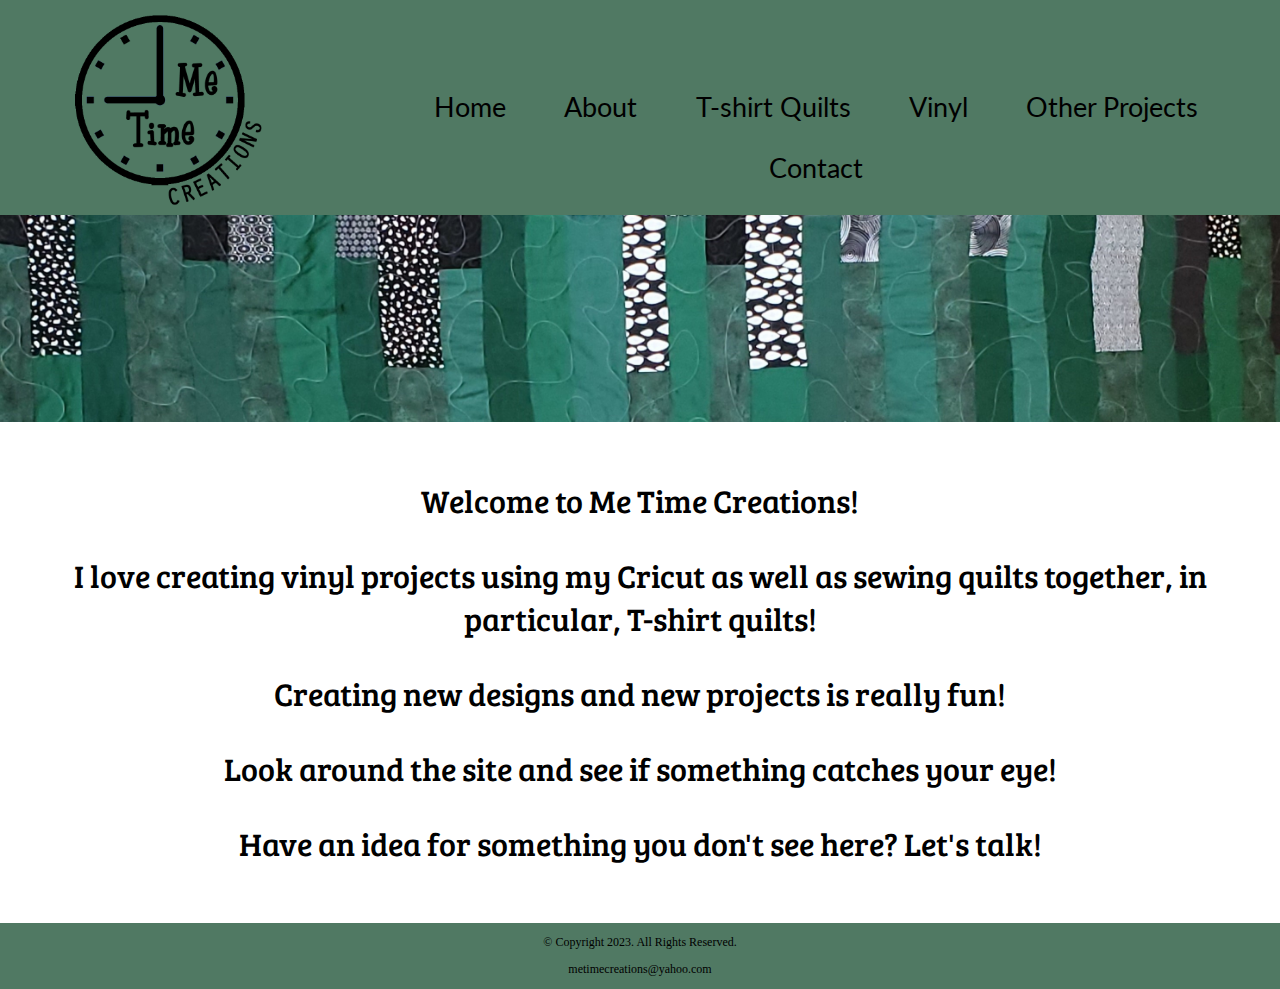
<file: index.html>
<!DOCTYPE html>
<!--This website template was created by: Shannon Bennett  April 29, 2023 -->
<html lang="en">
<head>

	<title>Me Time Creations</title>
	<meta charset="utf-8">
	<link rel="stylesheet" href="css/style.css">
	<link rel="shortcut icon" href="images/me-time-favicon.png">
	<link rel="icon" type="image/png" sizes="32x32" href="images/me-time-favicon.png">
	<meta name="viewport" content="width=device-width, initial-scale=1">
	<link rel="preconnect" href="https://fonts.googleapis.com"><link rel="preconnect" href="https://fonts.gstatic.com" crossorigin><link href="https://fonts.googleapis.com/css2?family=Bree+Serif&family=Lato&display=swap" rel="stylesheet">
	
</head>
<body>

	
	<div id="container">
		<header>
				<a href="index.html"><img src="images/Me-Time-Logo-Black.png" alt="Me Time Creations Logo"></a>
		</header>
	
		
		<nav>
			<ul>
				<li><a href="index.html">Home</a></li>
				<li><a href="about.html">About</a></li> 
				<li><a href="t-shirt-quilts.html">T-shirt Quilts</a></li> 
				<li><a href="vinyl.html">Vinyl</a></li> 
				<li><a href="other-projects.html">Other Projects</a></li> 
				<li><a href="contact.html">Contact</a></li>
			</ul>
		</nav>
		
		<!--Hero Image-->
		<div id="hero" class="tablet-desktop">
			<img src="images/hero-image-horizontal.jpg" alt="black and green quilt">
		</div>
		
		<main>
		
			<div class="mobile">
				<p>Thanks for stopping by</p> 
				<p><span class="emphasis">Me Time Creations!</span></p>
				<p>I specialize in creating</p>
				<ul class="specialties">
					<li>Custom Vinyl</li>
					<li>T-shirt Quilts</li>
					<li>Other crafty projects</li>
				</ul>
				<p>I love creating vinyl projects using my Cricut as well as sewing quilts together, in particular, T-shirt quilts!</p>
				<p>Creating new designs and new projects is really fun!</p>
				<p>Look around the site and see if something catches your eye!</p>
				<p>Have an idea for something you don't see here?  Let's talk!</p>
			</div>
			
			<div class="tablet-desktop">
		
				<p>Welcome to Me Time Creations!  </p>
				<p>I love creating vinyl projects using my Cricut as well as sewing quilts together, in particular, T-shirt quilts!</p>
				<p>Creating new designs and new projects is really fun!</p>
				<p>Look around the site and see if something catches your eye!</p>
				<p>Have an idea for something you don't see here?  Let's talk!</p>
				
				
			</div>
			
		</main>
		
		<footer>
			<p>&copy; Copyright 2023.  All Rights Reserved.</p>
			<p><a href="mailto:metimecreations@yahoo.com">metimecreations@yahoo.com</a></p>
			
		</footer>
		
	</div>
	
</body>
</html>
</file>
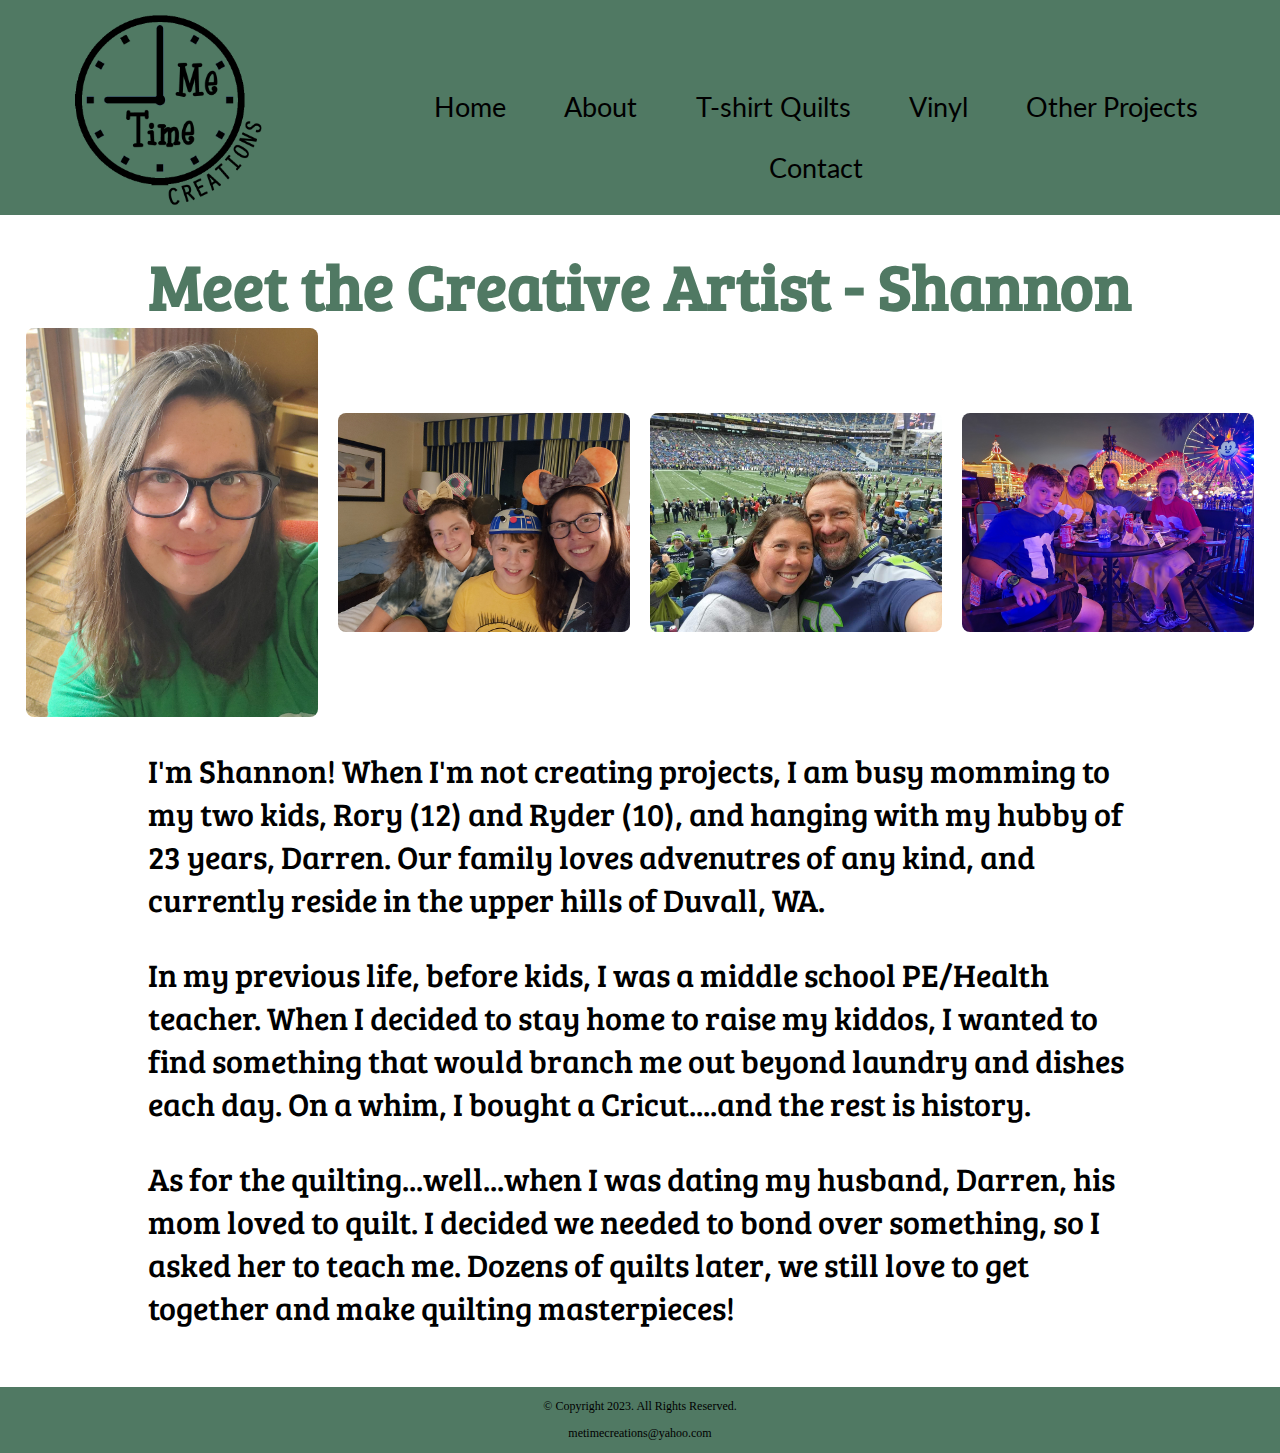
<file: about.html>
<!DOCTYPE html>
<!--This website template was created by: Shannon Bennett  April 29, 2023 -->
<html lang="en">
<head>
	<title>Me Time Creations</title>
	<meta charset="utf-8">
	<link rel="stylesheet" href="css/style.css">
	<link rel="shortcut icon" href="images/me-time-favicon.png">
	<link rel="icon" type="image/png" sizes="32x32" href="images/me-time-favicon.png">
	<meta name="viewport" content="width=device-width, initial-scale=1">
	<link rel="preconnect" href="https://fonts.googleapis.com"><link rel="preconnect" href="https://fonts.gstatic.com" crossorigin><link href="https://fonts.googleapis.com/css2?family=Bree+Serif&family=Lato&display=swap" rel="stylesheet">
	
</head>
<body>

	<div id="container">

		<header>

			<a href="index.html"><img src="images/Me-Time-Logo-Black.png" alt="Me Time Creations Logo"></a>
		</header>
		
		<nav>
			<ul>
				<li><a href="index.html">Home</a></li>
				<li><a href="about.html">About</a></li> 
				<li><a href="t-shirt-quilts.html">T-shirt Quilts</a></li> 
				<li><a href="vinyl.html">Vinyl</a></li> 
				<li><a href="other-projects.html">Other Projects</a></li> 
				<li><a href="contact.html">Contact</a></li>
			</ul>
		</nav>
		
		<main>
		
			<div id="creator">
				<h1>Meet the Creative Artist - Shannon</h1>
				
					<div class="grid">
					
						<img src="images/shannon-profile.jpg" alt="Shannon, the Creative Artist" class="round">
						
						<img src="images/s-r-r.jpg" alt="Shannon and her kids" class="round">
						
						<img src="images/s-and-d.jpg" alt="Shannon and her husband" class="round">
						
						<img src="images/fam-halloween.jpg" alt="Shannon's family at Disney" class="round">
						
					</div>
					
					<div class="grid-container">
					
						<img src="images/shannon-profile.jpg" alt="Shannon, the Creative Artist" class="round">
						
						<p>I'm Shannon!  When I'm not creating projects, I am busy momming to my two kids, Rory (12) and Ryder (10), and hanging with my hubby of 23 years, Darren.  Our family loves advenutres of any kind, and currently reside in the upper hills of Duvall, WA.
						
						<img src="images/s-r-r.jpg" alt="Shannon and her kids" class="round">
						
						<p>In my previous life, before kids, I was a middle school PE/Health teacher.  When I decided to stay home to raise my kiddos, I wanted to find something that would branch me out beyond laundry and dishes each day.  On a whim, I bought a Cricut....and the rest is history.</p>
						
						<img src="images/s-and-d.jpg" alt="Shannon and her husband" class="round">
						
						<p>As for the quilting...well...when I was dating my husband, Darren, his mom loved to quilt.  I decided we needed to bond over something, so I asked her to teach me.  Dozens of quilts later, we still love to get together and make quilting masterpieces!</p>
						
						<img src="images/fam-halloween.jpg" alt="Shannon's family at Disney" class="round">
						
					</div>
					
					<div class="about-copy">
			
						<p>I'm Shannon!  When I'm not creating projects, I am busy momming to my two kids, Rory (12) and Ryder (10), and hanging with my hubby of 23 years, Darren.  Our family loves advenutres of any kind, and currently reside in the upper hills of Duvall, WA.
						<p>In my previous life, before kids, I was a middle school PE/Health teacher.  When I decided to stay home to raise my kiddos, I wanted to find something that would branch me out beyond laundry and dishes each day.  On a whim, I bought a Cricut....and the rest is history.</p>
						<p>As for the quilting...well...when I was dating my husband, Darren, his mom loved to quilt.  I decided we needed to bond over something, so I asked her to teach me.  Dozens of quilts later, we still love to get together and make quilting masterpieces!</p>
					</div>
					
			</div>
		
		</main>
		
		<footer>
			<p>&copy; Copyright 2023.  All Rights Reserved.</p>
			<p><a href="mailto:metimecreations@yahoo.com">metimecreations@yahoo.com</a></p>
			
		</footer>
	
	</div>
	
</body>
</html>
</file>
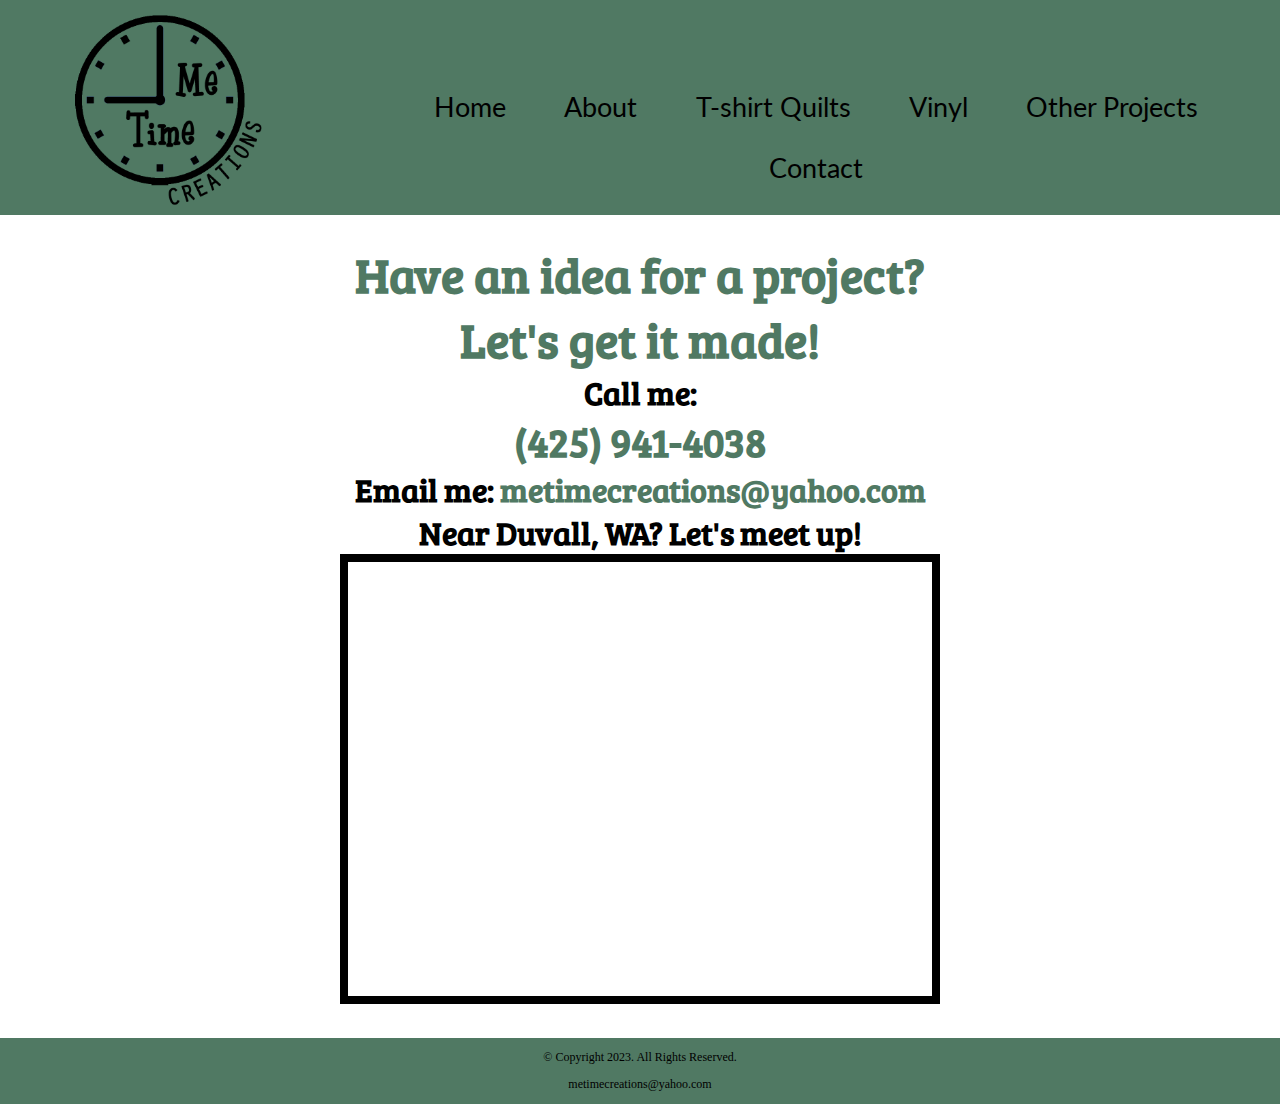
<file: contact.html>
<!DOCTYPE html>
<!--This website template was created by: Shannon Bennett  April 29, 2023 -->
<html lang="en">
<head>
	<title>Me Time Creations</title>
	<meta charset="utf-8">
	<link rel="stylesheet" href="css/style.css">
	<link rel="shortcut icon" href="images/me-time-favicon.png">
	<link rel="icon" type="image/png" sizes="32x32" href="images/me-time-favicon.png">
	<meta name="viewport" content="width=device-width, initial-scale=1">
	<link rel="preconnect" href="https://fonts.googleapis.com"><link rel="preconnect" href="https://fonts.gstatic.com" crossorigin><link href="https://fonts.googleapis.com/css2?family=Bree+Serif&family=Lato&display=swap" rel="stylesheet">
	
</head>
<body>

	<div id="container">

		<header>
			
			<a href="index.html"><img src="images/Me-Time-Logo-Black.png" alt="Me Time Creations Logo"></a>
		</header>
		
		<nav>
			<ul>
				<li><a href="index.html">Home</a></li>
				<li><a href="about.html">About</a></li> 
				<li><a href="t-shirt-quilts.html">T-shirt Quilts</a></li> 
				<li><a href="vinyl.html">Vinyl</a></li> 
				<li><a href="other-projects.html">Other Projects</a></li> 
				<li><a href="contact.html">Contact</a></li>
			</ul>
		</nav>
		
		<main>
		
			<div id="contact">
			
				<h2>Have an idea for a project?</h2>  
				<h2>Let's get it made!</h2>
				<h4><span class="action">Call me:</span> <a href="tel:4259414038" class="mobile tel-link">(425)- 941-4038</a></h4>
				<h4 class="tablet-desktop tel-num">(425) 941-4038</h4>
				<h4><span class="action">Email me:</span> <a href="mailto:metimecreations@yahoo.com" class="contact-email-link">metimecreations@yahoo.com</a></h4>
				<h4><span class="action">Near  Duvall, WA?  Let's meet up!</span></h4>
				
				<iframe src="https://www.google.com/maps/embed?pb=!1m18!1m12!1m3!1d121416.29314423924!2d-122.07637806310812!3d47.74369503615737!2m3!1f0!2f0!3f0!3m2!1i1024!2i768!4f13.1!3m3!1m2!1s0x54900ac5c8d571df%3A0xc73986cc56f4c3fc!2sDuvall%2C%20WA%2098019!5e0!3m2!1sen!2sus!4v1684715533587!5m2!1sen!2sus" width="600" height="450"  allowfullscreen loading="lazy" referrerpolicy="no-referrer-when-downgrade" class="map"></iframe>
			</div>
		
		</main>
		
		<footer>
			<p>&copy; Copyright 2023.  All Rights Reserved.</p>
			<p><a href="mailto:metimecreations@yahoo.com">metimecreations@yahoo.com</a></p>
			
		</footer>
	
	</div>
	
</body>
</html>
</file>
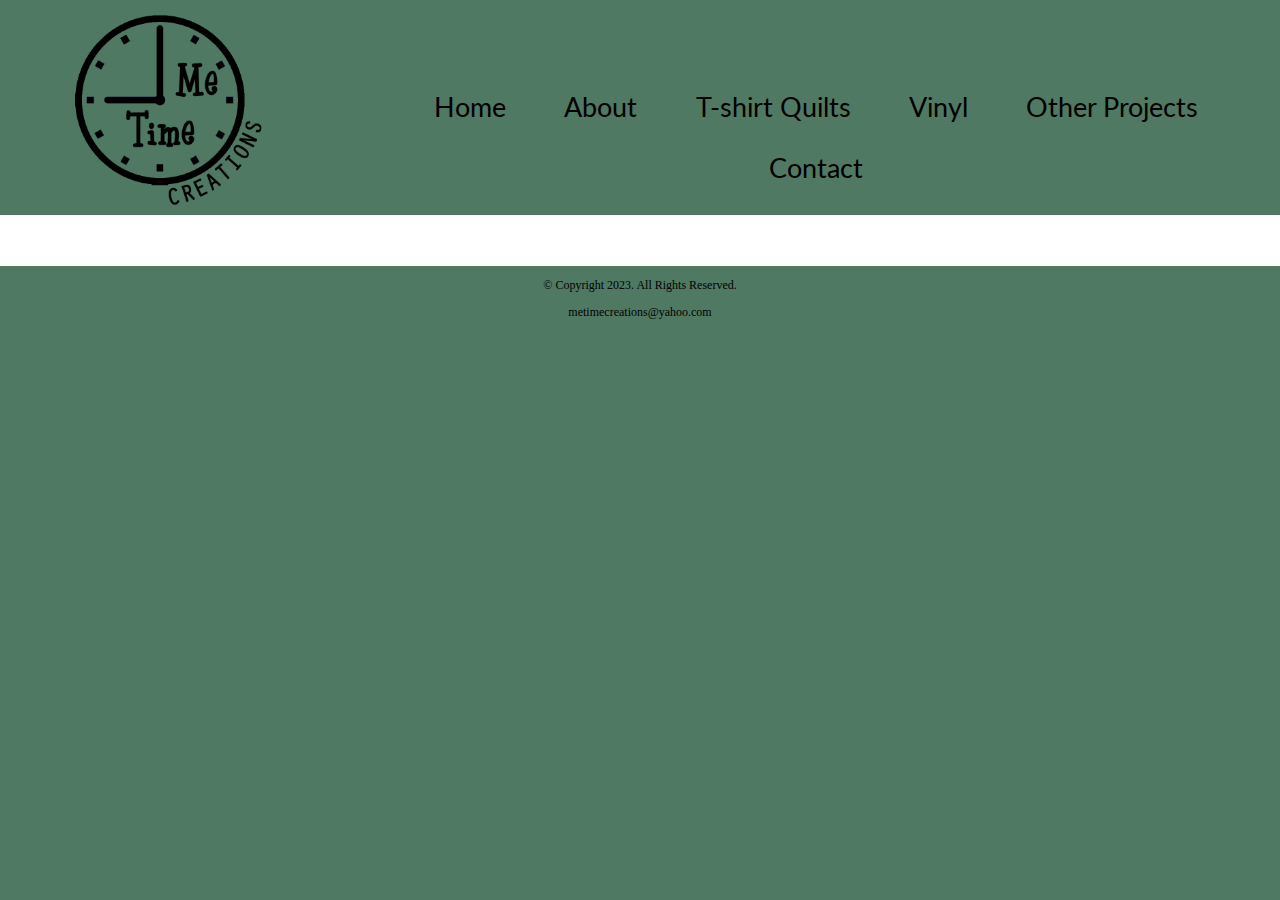
<file: other-projects.html>
<!DOCTYPE html>
<!--This website template was created by: Shannon Bennett  April 29, 2023 -->
<html lang="en">
<head>
	<title>Me Time Creations</title>
	<meta charset="utf-8">
	<link rel="stylesheet" href="css/style.css">
	<link rel="shortcut icon" href="images/me-time-favicon.png">
	<link rel="icon" type="image/png" sizes="32x32" href="images/me-time-favicon.png">
	<meta name="viewport" content="width=device-width, initial-scale=1">
	<link rel="preconnect" href="https://fonts.googleapis.com"><link rel="preconnect" href="https://fonts.gstatic.com" crossorigin><link href="https://fonts.googleapis.com/css2?family=Bree+Serif&family=Lato&display=swap" rel="stylesheet">
	
</head>
<body>

	<div id="container">

		<header>
			
			<a href="index.html"><img src="images/Me-Time-Logo-Black.png" alt="Me Time Creations Logo"></a>
		</header>
		
		<nav>
			<ul>
				<li><a href="index.html">Home</a></li>
				<li><a href="about.html">About</a></li> 
				<li><a href="t-shirt-quilts.html">T-shirt Quilts</a></li> 
				<li><a href="vinyl.html">Vinyl</a></li> 
				<li><a href="other-projects.html">Other Projects</a></li> 
				<li><a href="contact.html">Contact</a></li>
			</ul>
		</nav>
		
		<main>
		
			<div>
			</div>
		
		</main>
		
		<footer>
			<p>&copy; Copyright 2023.  All Rights Reserved.</p>
			<p><a href="mailto:metimecreations@yahoo.com">metimecreations@yahoo.com</a></p>
			
		</footer>
	
	</div>
	
</body>
</html>
</file>
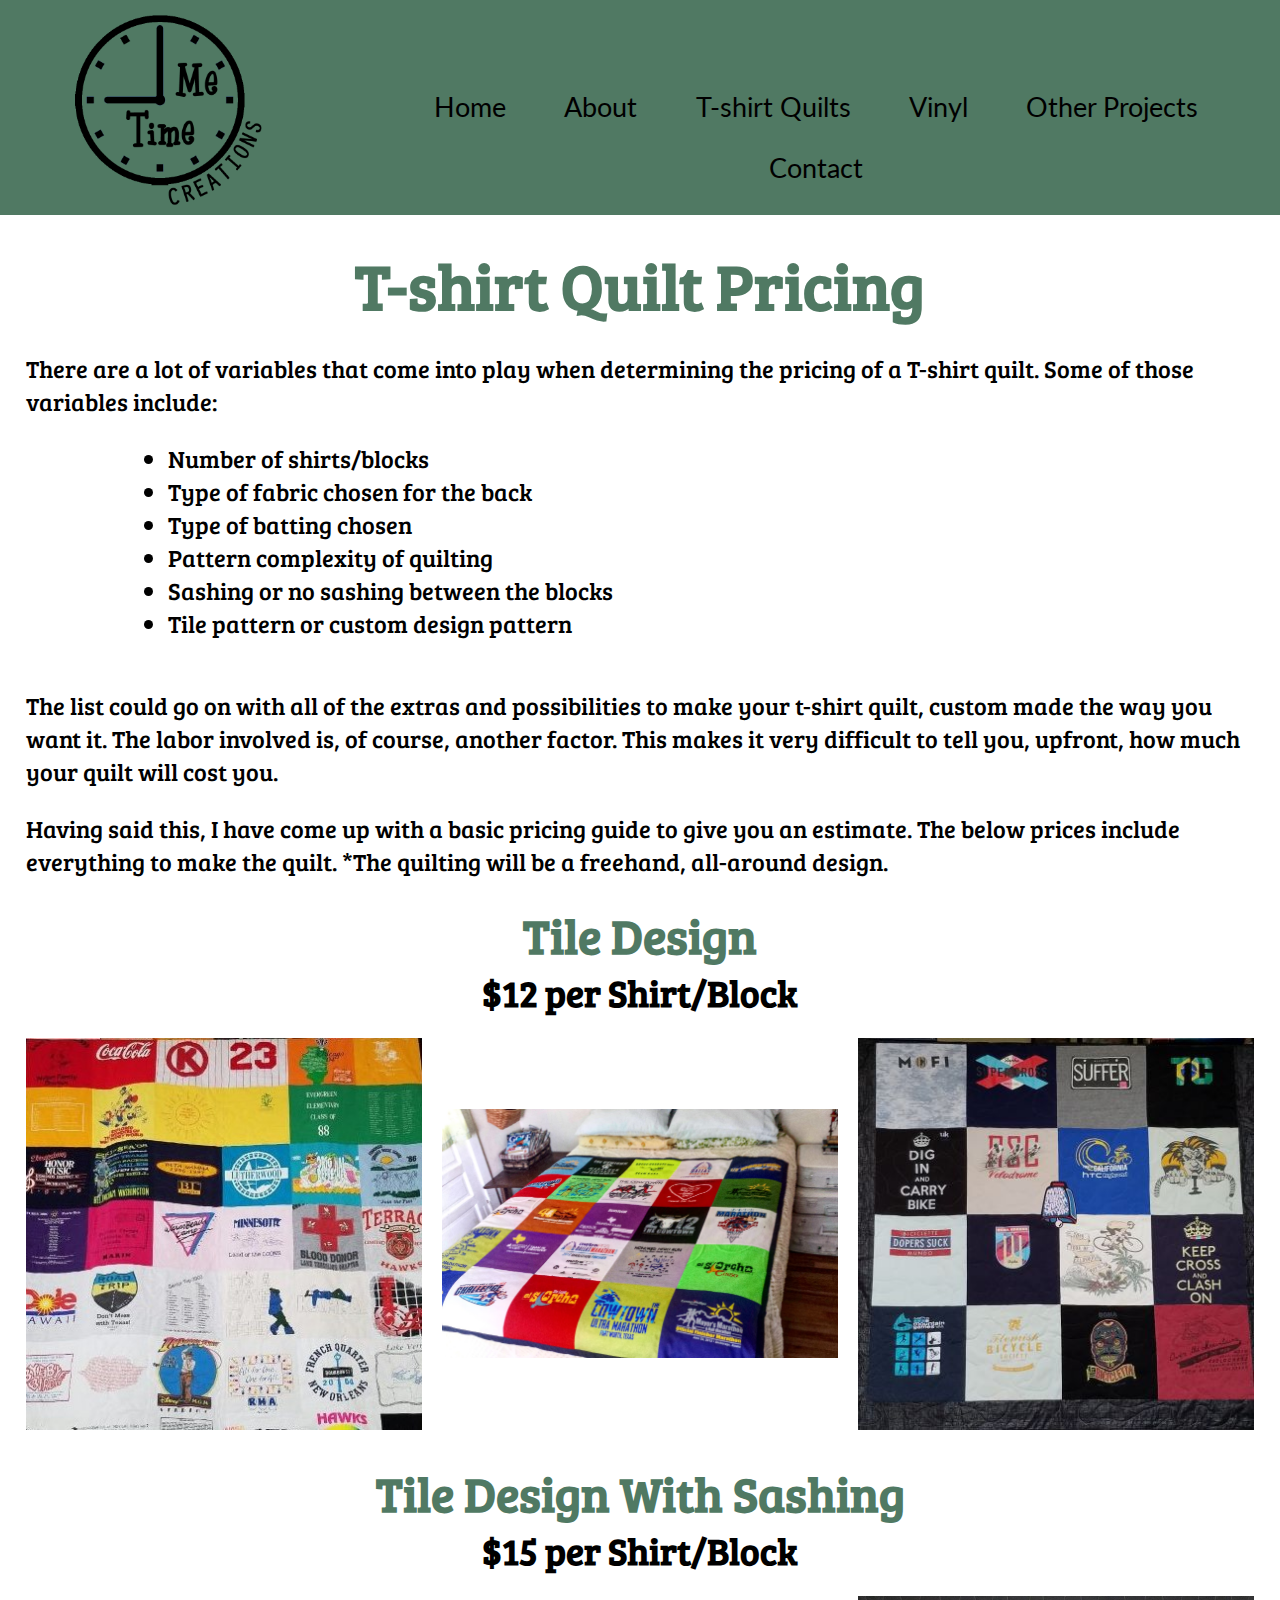
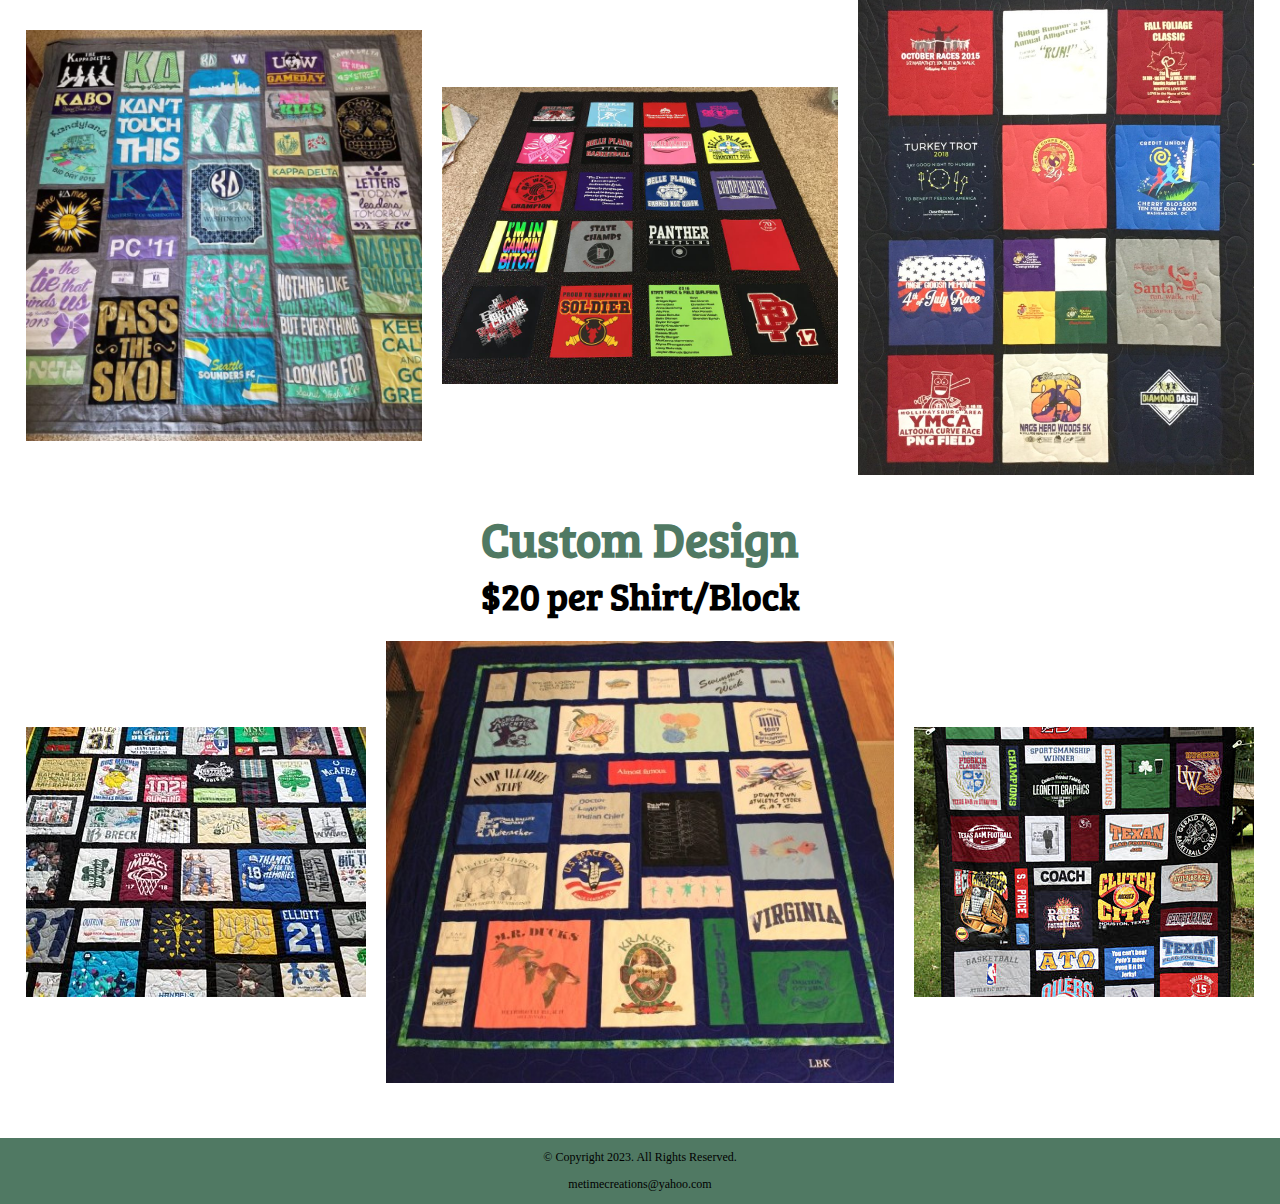
<file: t-shirt-quilts.html>
<!DOCTYPE html>
<!--This website template was created by: Shannon Bennett  April 29, 2023 -->
<html lang="en">
<head>
	<title>Me Time Creations</title>
	<meta charset="utf-8">
	<link rel="stylesheet" href="css/style.css">
	<link rel="shortcut icon" href="images/me-time-favicon.png">
	<link rel="icon" type="image/png" sizes="32x32" href="images/me-time-favicon.png">
	<meta name="viewport" content="width=device-width, initial-scale=1">
	<link rel="preconnect" href="https://fonts.googleapis.com"><link rel="preconnect" href="https://fonts.gstatic.com" crossorigin><link href="https://fonts.googleapis.com/css2?family=Bree+Serif&family=Lato&display=swap" rel="stylesheet">
	
	
</head>
<body>

	<div id="container">

		<header>
			
			<a href="index.html"><img src="images/Me-Time-Logo-Black.png" alt="Me Time Creations Logo"></a>
		</header>
		
		<nav>
			<ul>
				<li><a href="index.html">Home</a></li>
				<li><a href="about.html">About</a></li> 
				<li><a href="t-shirt-quilts.html">T-shirt Quilts</a></li> 
				<li><a href="vinyl.html">Vinyl</a></li> 
				<li><a href="other-projects.html">Other Projects</a></li> 
				<li><a href="contact.html">Contact</a></li>
			</ul>
		</nav>
		
		<main>
		
			<h1>T-shirt Quilt Pricing</h1>
			<div class="price-text">
				
				<p>There are a lot of variables that come into play when determining the pricing of a T-shirt quilt.  Some of those variables include:</p>
					<ul>
						<li>Number of shirts/blocks</li>
						<li>Type of fabric chosen for the back</li>
						<li>Type of batting chosen</li>
						<li>Pattern complexity of quilting</li>
						<li>Sashing or no sashing between the blocks</li>
						<li>Tile pattern or custom design pattern</li>
					</ul>
					
				<p>The list could go on with all of the extras and possibilities to make your t-shirt quilt, custom made the way you want it.  The labor involved is, of course, another factor.  This makes it very difficult to tell you, upfront, how much your quilt will cost you.</p>

				<p>Having said this, I have come up with a basic pricing guide to give you an estimate.  The below prices include everything to make the quilt.  *The quilting will be a freehand, all-around design.</p>
			</div>
			
			<div class="tabdesk-pricing">
			
				<div id="tile-design">
					<h2>Tile Design</h2> 
					<h3>$12 per Shirt/Block</h3>
					
					<div class="tile-grid">
						<img src="images/tile2.jpg" alt="T-shirt Quilt with Tile Design layout.">
					
		
						<img src="images/tile1.jpg" alt="T-shirt Quilt with Tile Design layout."> 
					
					
						<img src="images/tile3.jpg" alt="T-shirt Quilt with Tile Design layout.">
					</div>
					
				</div>
				
				<div id="tile-sash">
					<h2>Tile Design With Sashing</h2> 
					<h3>$15 per Shirt/Block</h3>
					
					<div class="tile-grid">
						<img src="images/sash2.jpg" alt="T-shirt Quilt: Tile Design with Sashing layout.">
					
		
						<img src="images/sash1.jpg" alt="T-shirt Quilt: Tile Design with Sashing layout."> 
					
					
						<img src="images/sash3.jpg" alt="T-shirt Quilt: Tile Design with Sashing layout.">
					</div>
					
				</div>
				
				<div id="custom-design">
					<h2>Custom Design</h2> 
					<h3>$20 per Shirt/Block</h3>
					
					<div class="tile-grid">
						<img src="images/custom2.jpg" alt="T-shirt Quilt: Custom Design layout.">
					
		
						<img src="images/custom1.jpg" alt="T-shirt Quilt: Custom Design layout."> 
					
					
						<img src="images/custom3.jpg" alt="T-shirt Quilt: Custom Design layout.">
					</div>
					
				</div>
			</div>
			
			<div class="mobile-pricing">
			
				<div id="tile-design">
					<h2>Tile Design</h2> 
					<h3>$12 per Shirt/Block</h3>
					
					<div class="tile-grid2">
						<img src="images/tile2.jpg" alt="T-shirt Quilt with Tile Design layout.">
						<br>
		
						<img src="images/tile1.jpg" alt="T-shirt Quilt with Tile Design layout."> 
						<br>
						
						<img src="images/tile3.jpg" alt="T-shirt Quilt with Tile Design layout.">
						<br>
					</div>
					
				</div>
				
				<div id="tile-sash">
					<h2>Tile Design With Sashing</h2> 
					<h3>$15 per Shirt/Block</h3>
					
					<div class="tile-grid2">
						<img src="images/sash2.jpg" alt="T-shirt Quilt: Tile Design with Sashing layout.">
						<br>
		
						<img src="images/sash1.jpg" alt="T-shirt Quilt: Tile Design with Sashing layout."> 
						<br>
					
						<img src="images/sash3.jpg" alt="T-shirt Quilt: Tile Design with Sashing layout.">
						<br>
					</div>
					
				</div>
				
				<div id="custom-design">
					<h2>Custom Design</h2> 
					<h3>$20 per Shirt/Block</h3>
					
					<div class="tile-grid2">
						<img src="images/custom2.jpg" alt="T-shirt Quilt: Custom Design layout.">
						<br>
		
						<img src="images/custom1.jpg" alt="T-shirt Quilt: Custom Design layout."> 
						<br>
					
						<img src="images/custom3.jpg" alt="T-shirt Quilt: Custom Design layout.">
					</div>
					
				</div>
				
			</div>
		
		</main>
		
		<footer>
			<p>&copy; Copyright 2023.  All Rights Reserved.</p>
			<p><a href="mailto:metimecreations@yahoo.com">metimecreations@yahoo.com</a></p>
			
		</footer>
	
	</div>
	
</body>
</html>
</file>
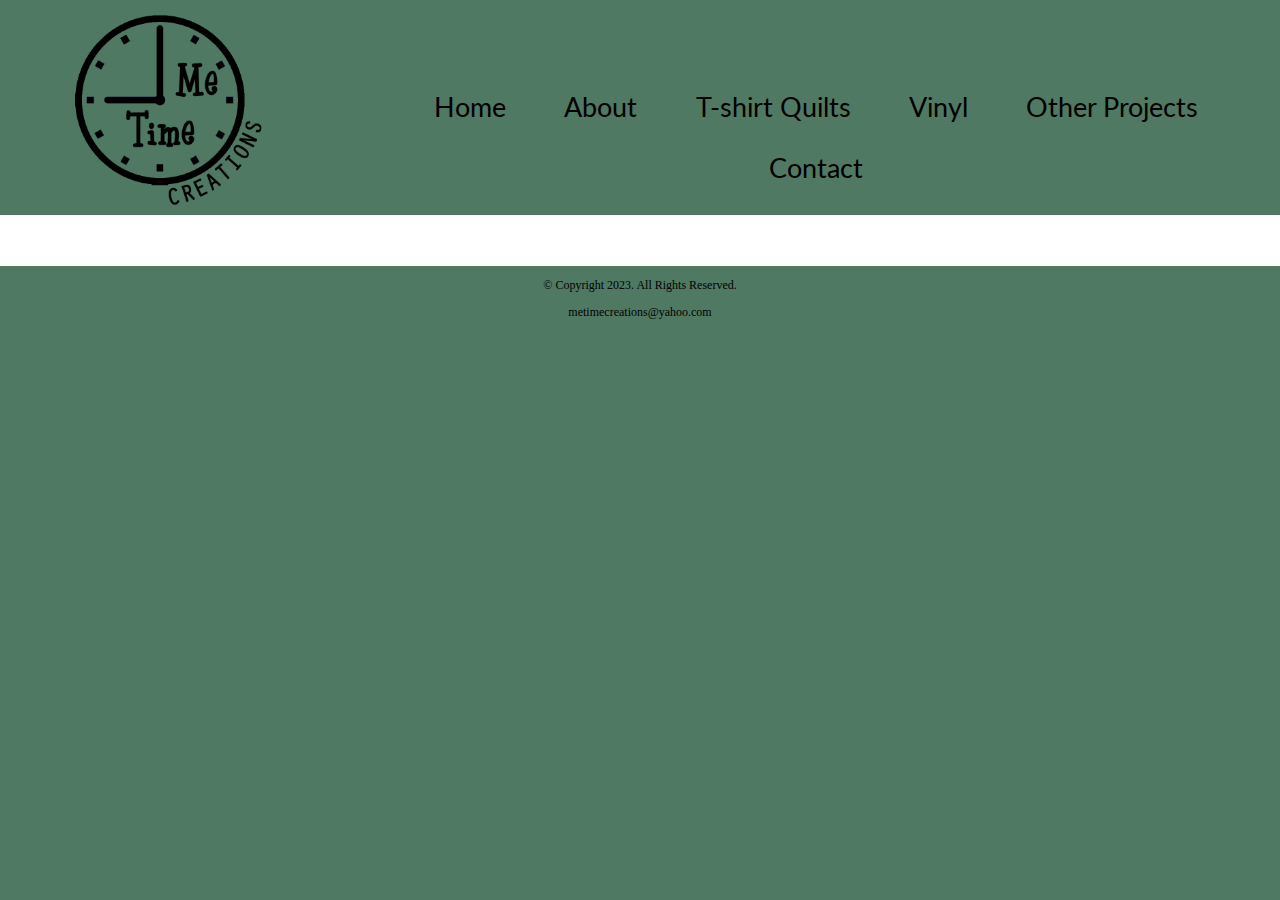
<file: template.html>
<!DOCTYPE html>
<!--This website template was created by: Shannon Bennett  April 29, 2023 -->
<html lang="en">
<head>
	<title>Me Time Creations</title>
	<meta charset="utf-8">
	<link rel="stylesheet" href="css/style.css">
	<meta name="viewport" content="width=device-width, initial-scale=1">
	<link rel="preconnect" href="https://fonts.googleapis.com"><link rel="preconnect" href="https://fonts.gstatic.com" crossorigin><link href="https://fonts.googleapis.com/css2?family=Bree+Serif&family=Lato&display=swap" rel="stylesheet">
	
</head>
<body>

	<div id="container">

		<header>
			
			<a href="index.html"><img src="images/Me-Time-Logo-Black.png" alt="Me Time Creations Logo"></a>
		</header>
		
		<nav>
			<ul>
				<li><a href="index.html">Home</a></li>
				<li><a href="about.html">About</a></li> 
				<li><a href="t-shirt-quilts.html">T-shirt Quilts</a></li> 
				<li><a href="vinyl.html">Vinyl</a></li> 
				<li><a href="other-projects.html">Other Projects</a></li> 
				<li><a href="contact.html">Contact</a></li>
			</ul>
		</nav>
		
		<main>
		
			<div>
			</div>
		
		</main>
		
		<footer>
			<p>&copy; Copyright 2023.  All Rights Reserved.</p>
			<p><a href="mailto:metimecreations@yahoo.com">metimecreations@yahoo.com</a></p>
			
		</footer>
	
	</div>
	
</body>
</html>
</file>
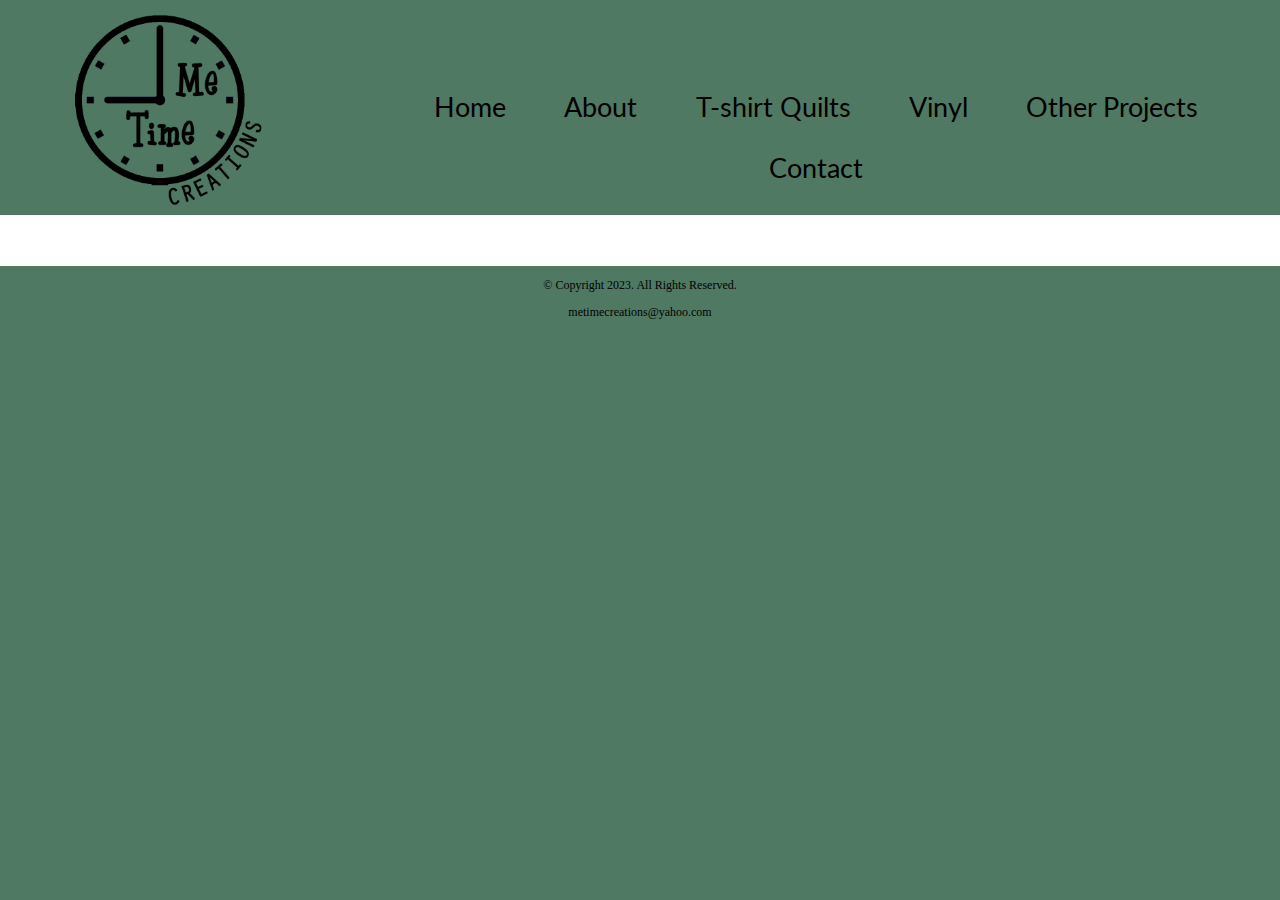
<file: vinyl.html>
<!DOCTYPE html>
<!--This website template was created by: Shannon Bennett  April 29, 2023 -->
<html lang="en">
<head>
	<title>Me Time Creations</title>
	<meta charset="utf-8">
	<link rel="stylesheet" href="css/style.css">
	<link rel="shortcut icon" href="images/me-time-favicon.png">
	<link rel="icon" type="image/png" sizes="32x32" href="images/me-time-favicon.png">
	<meta name="viewport" content="width=device-width, initial-scale=1">
	<link rel="preconnect" href="https://fonts.googleapis.com"><link rel="preconnect" href="https://fonts.gstatic.com" crossorigin><link href="https://fonts.googleapis.com/css2?family=Bree+Serif&family=Lato&display=swap" rel="stylesheet">
	
	
</head>
<body>

	<div id="container">

		<header>
			
			<a href="index.html"><img src="images/Me-Time-Logo-Black.png" alt="Me Time Creations Logo"></a>
		</header>
		
		<nav>
			<ul>
				<li><a href="index.html">Home</a></li>
				<li><a href="about.html">About</a></li> 
				<li><a href="t-shirt-quilts.html">T-shirt Quilts</a></li> 
				<li><a href="vinyl.html">Vinyl</a></li> 
				<li><a href="other-projects.html">Other Projects</a></li> 
				<li><a href="contact.html">Contact</a></li>
			</ul>
		</nav>
		
		<main>
		
			<div>
			</div>
		
		</main>
		
		<footer>
			<p>&copy; Copyright 2023.  All Rights Reserved.</p>
			<p><a href="mailto:metimecreations@yahoo.com">metimecreations@yahoo.com</a></p>
			
		</footer>
	
	</div>
	
</body>
</html>
</file>
<file: css/style.css>
/*
Author: Shannon Bennett
Date: May 22, 2023
File Name: styles.css
*/

/* CSS Reset */
body, header, nav, main, footer, h1, div, img, h2, h3, h4, grid, tile-grid, tile-grid2, ul {
	margin: 0;
	padding: 0;
	border: 0;
}

body {
	background-color: #507963;
}

img {
	max-width: 100%;
	display: block;
}

*{
	box-sizing: border-box;
}

/*Style rules for mobile viewport*/

/*Style rules for header*/
header {
	position: -webkit-sticky;
	position: sticky;
	top: 0;
	background-color: #507963;
	height: 215px;
}

header img {
	margin: 0 auto;
	height: 240px;
}

/*Style rules for navigation area*/
nav {
	padding: 1%;
	margin-bottom: 1%;
	background-color: #fff;
}

nav ul {
	list-style-type: none;
	text-align: center;
}

nav li {
	font-size: 1.5em;
	font-family: 'Lato', sans-serif;
	border-top: 1px solid #000;	
}

nav li:first-child {
	border-top: none;
}

nav li a {
	display: block;
	color: #507963;
	padding: 0.5em 1em;
	text-decoration: none;
}

/*Show mobile class, hide tablet-desktop class*/
.mobile {
	display: block;
	text-align: center;
}

.tablet-desktop {
	display: none;
	text-align: center;
}

/*Style rules for main content*/
main {
	background-color: #fff;
	padding: 2%;
	font-size: 1.15em;
	font-family: 'Bree Serif', serif;
}

.price-text ul {
	padding-left: 20px;
}

.grid-container {
	grid-template-columns: auto;
}

.mobile-pricing {
	display: block;
	place-items: center;
	width: auto;
	text-align: center;
}

	
.tabdesk-pricing {
	display: none;
}

.grid {
	display: none;
}
.about-copy {
	display: none;
}

.emphasis {
	display: block;
	text-align: center;
	font-size: 1.5em;
	color: #507963;
}

.specialties {
	display: block;
	text-align: center;
	color: #507963;
}

h1, h2, h4 {
	color: #507963;
	text-align: center;
}

h3 {
	color: #000;
	text-align: center;
}


.round {
	border-radius: 8px;
}

#contact {
	text-align: center;
	color: #000;
	text-decoration: none;
}

#contact .tel-link {
	color: #507963;
	text-decoration: none;
}

#contact .contact-email-link {
	color: #507963;
	text-decoration: none;
}
.action {
	color: #000;
}

.map {
	border: 2px solid #000;
	width: 95%;
	height: 50%;
}

/*Style rules for footer content*/
footer p {
	font-size: 0.75em;
	text-align: center;
	color: #000;
	padding: 0 1em;
}

footer p a {
	color: #000;
	text-decoration: none;
}

/*Media Query for Tablet viewport*/
@media screen and (min-width: 630px), print {
	

	/*Tablet Viewport: Show tablet-desktop class, hide mobile class */
	.tablet-desktop {
		display: block;
	}
	

	.mobile {
		display:none;
	}

	/*Tablet Viewport: Style rule for header */
	header {	
		position: static;
		padding-bottom: 2%;
	}

	/*Tablet Viewport: Style rules for nav area */

		nav li {
		border-top: none;
		display: inline-block;
		border-right: none;
	}
		nav li a {
		padding: 0.1em 0.75em;
	}

	/*Tablet Viewport: style rules for main content area */
	main ul {
		margin: 0 0 4% 10%;
	}

	.tel-num {
		font-size: 1.25em;
	}

	.map {
		width: 600px;
		height: 450px;
	}

	.grid {
		display: grid;
		grid-template-columns: auto auto auto auto;
		grid-gap: 20px;
		place-items: center;
	}
	.grid-container {
		display: none;
	}
	.about-copy {
		display: block;
		padding: 0 10%;
	}
	.mobile-pricing {
		display: none;
	}
	
	.tabdesk-pricing {
		display: grid;
	}
	
	.tile-grid {
		display: grid;
		grid-template-columns: auto auto auto;
		grid-gap: 20px;
		place-items: center;
		padding-top: 20px;
		padding-bottom: 30px;
	}
	
}

/*Media Query for Desktop viewport*/
@media screen and (min-width: 1015px), print {
	
	/*Desktop Viewport: Style rule for header */
	header {
		width: 25%;
		float: left;
		padding-bottom: 0;
	}
	
	
	/*Desktop Viewport: Style rules for nav area*/
	nav {
		float: right;
		width: 70%;
		margin: 4em 1em 0 0;
		background-color: #507963;
	}

	nav ul {
		
		text-align: center;
	}

	nav li {
		font-size: 1.7em;
		border: none;
	}

	nav li:nth-child(4) {
		border-right: none;
	}
	
	nav li a {
		color: #000;
		text-align: center;
		padding: 0.5em 1em;
	}
	
	/*Desktop Viewport: Style Rules for main content*/
	main {
		clear: left;
		font-size: 2em;
	}
	
	.price-text {
		font-size: .75em;
	}
	
	
	
	.map {
		border: 8px solid #000;
	}
}

/*Media Query for Large Desktop Viewports*/
@media screen and (min-width: 1921px) {
	
	#container {
		width: 1920px;
		margin: 0 auto;
	}
	
}

/*Media Query for Print */
@media print {
	
	body {
		background-color: #fff;
		color: #000;
	}
	
	
	
}
</file>
